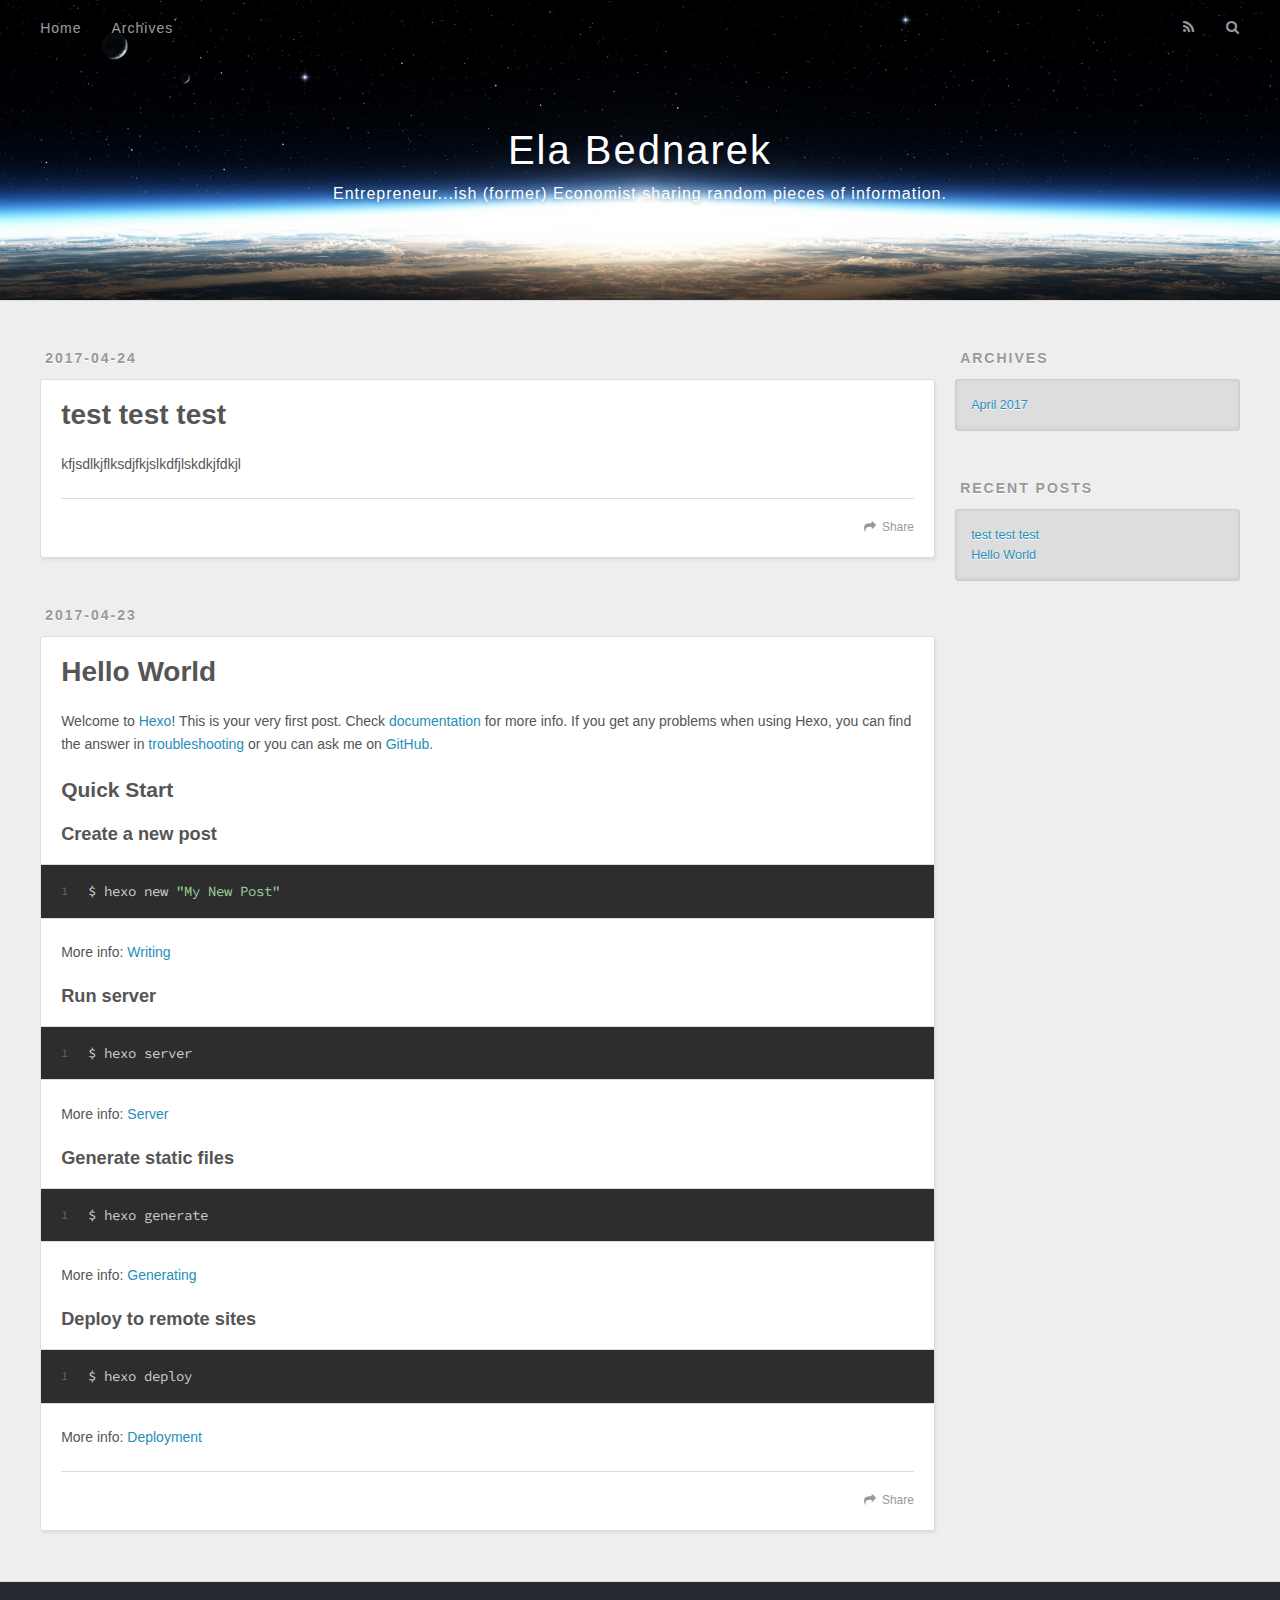
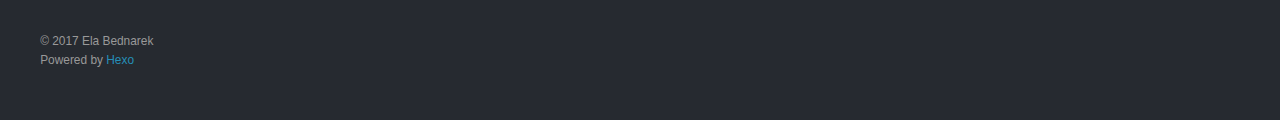
<file: blog/index.html>
<!DOCTYPE html>
<html>
<head>
  <meta charset="utf-8">
  <script src="//load.sumome.com/" data-sumo-site-id="7c6bd84b49656161a31fce7d6d74b8335ce8cd4bc9d52fc5107a9b9bcf9989d4" async="async"></script>
  <title>Ela Bednarek</title>
  <meta name="viewport" content="width=device-width, initial-scale=1, maximum-scale=1">
  <meta name="description" content="I write about startups, technology, managing software development, productivity hacks, staying in shape no matter how busy.">
<meta property="og:type" content="website">
<meta property="og:title" content="Ela Bednarek">
<meta property="og:url" content="http://ela-b.github.io/blog/index.html">
<meta property="og:site_name" content="Ela Bednarek">
<meta property="og:description" content="I write about startups, technology, managing software development, productivity hacks, staying in shape no matter how busy.">
<meta name="twitter:card" content="summary">
<meta name="twitter:title" content="Ela Bednarek">
<meta name="twitter:description" content="I write about startups, technology, managing software development, productivity hacks, staying in shape no matter how busy.">
  
    <link rel="alternate" href="/atom.xml" title="Ela Bednarek" type="application/atom+xml">
  
  
    <link rel="icon" href="/favicon.png">
  
  
    <link href="//fonts.googleapis.com/css?family=Source+Code+Pro" rel="stylesheet" type="text/css">
  
  <link rel="stylesheet" href="css/style.css">
  

</head>

<body>
  <div id="container">
    <div id="wrap">
      <header id="header">
  <div id="banner"></div>
  <div id="header-outer" class="outer">
    <div id="header-title" class="inner">
      <h1 id="logo-wrap">
        <a href="/blog/" id="logo">Ela Bednarek</a>
      </h1>
      
        <h2 id="subtitle-wrap">
          <a href="/blog/" id="subtitle">Entrepreneur...ish (former) Economist sharing random pieces of information.</a>
        </h2>
      
    </div>
    <div id="header-inner" class="inner">
      <nav id="main-nav">
        <a id="main-nav-toggle" class="nav-icon"></a>
        
          <a class="main-nav-link" href="/blog/">Home</a>
        
          <a class="main-nav-link" href="/blog/archives">Archives</a>
        
      </nav>
      <nav id="sub-nav">
        
          <a id="nav-rss-link" class="nav-icon" href="/atom.xml" title="RSS Feed"></a>
        
        <a id="nav-search-btn" class="nav-icon" title="Search"></a>
      </nav>
      <div id="search-form-wrap">
        <form action="//google.com/search" method="get" accept-charset="UTF-8" class="search-form"><input type="search" name="q" class="search-form-input" placeholder="Search"><button type="submit" class="search-form-submit">&#xF002;</button><input type="hidden" name="sitesearch" value="http://ela-b.github.io/blog"></form>
      </div>
    </div>
  </div>
</header>
      <div class="outer">
        <section id="main">
  
    <article id="post-test" class="article article-type-post" itemscope itemprop="blogPost">
  <div class="article-meta">
    <a href="/blog/2017/04/24/test/" class="article-date">
  <time datetime="2017-04-24T17:58:30.000Z" itemprop="datePublished">2017-04-24</time>
</a>
    
  </div>
  <div class="article-inner">
    
    
      <header class="article-header">
        
  
    <h1 itemprop="name">
      <a class="article-title" href="/blog/2017/04/24/test/">test test test</a>
    </h1>
  

      </header>
    
    <div class="article-entry" itemprop="articleBody">
      
        <p>kfjsdlkjflksdjfkjslkdfjlskdkjfdkjl</p>

      
    </div>
    <footer class="article-footer">
      <a data-url="http://ela-b.github.io/blog/2017/04/24/test/" data-id="cj1wfid1z0001edlzwtxz7ft7" class="article-share-link">Share</a>
      
      
    </footer>
  </div>
  
</article>


  
    <article id="post-hello-world" class="article article-type-post" itemscope itemprop="blogPost">
  <div class="article-meta">
    <a href="/blog/2017/04/23/hello-world/" class="article-date">
  <time datetime="2017-04-23T18:37:34.000Z" itemprop="datePublished">2017-04-23</time>
</a>
    
  </div>
  <div class="article-inner">
    
    
      <header class="article-header">
        
  
    <h1 itemprop="name">
      <a class="article-title" href="/blog/2017/04/23/hello-world/">Hello World</a>
    </h1>
  

      </header>
    
    <div class="article-entry" itemprop="articleBody">
      
        <p>Welcome to <a href="https://hexo.io/" target="_blank" rel="external">Hexo</a>! This is your very first post. Check <a href="https://hexo.io/docs/" target="_blank" rel="external">documentation</a> for more info. If you get any problems when using Hexo, you can find the answer in <a href="https://hexo.io/docs/troubleshooting.html" target="_blank" rel="external">troubleshooting</a> or you can ask me on <a href="https://github.com/hexojs/hexo/issues" target="_blank" rel="external">GitHub</a>.</p>
<h2 id="Quick-Start"><a href="#Quick-Start" class="headerlink" title="Quick Start"></a>Quick Start</h2><h3 id="Create-a-new-post"><a href="#Create-a-new-post" class="headerlink" title="Create a new post"></a>Create a new post</h3><figure class="highlight bash"><table><tr><td class="gutter"><pre><div class="line">1</div></pre></td><td class="code"><pre><div class="line">$ hexo new <span class="string">"My New Post"</span></div></pre></td></tr></table></figure>
<p>More info: <a href="https://hexo.io/docs/writing.html" target="_blank" rel="external">Writing</a></p>
<h3 id="Run-server"><a href="#Run-server" class="headerlink" title="Run server"></a>Run server</h3><figure class="highlight bash"><table><tr><td class="gutter"><pre><div class="line">1</div></pre></td><td class="code"><pre><div class="line">$ hexo server</div></pre></td></tr></table></figure>
<p>More info: <a href="https://hexo.io/docs/server.html" target="_blank" rel="external">Server</a></p>
<h3 id="Generate-static-files"><a href="#Generate-static-files" class="headerlink" title="Generate static files"></a>Generate static files</h3><figure class="highlight bash"><table><tr><td class="gutter"><pre><div class="line">1</div></pre></td><td class="code"><pre><div class="line">$ hexo generate</div></pre></td></tr></table></figure>
<p>More info: <a href="https://hexo.io/docs/generating.html" target="_blank" rel="external">Generating</a></p>
<h3 id="Deploy-to-remote-sites"><a href="#Deploy-to-remote-sites" class="headerlink" title="Deploy to remote sites"></a>Deploy to remote sites</h3><figure class="highlight bash"><table><tr><td class="gutter"><pre><div class="line">1</div></pre></td><td class="code"><pre><div class="line">$ hexo deploy</div></pre></td></tr></table></figure>
<p>More info: <a href="https://hexo.io/docs/deployment.html" target="_blank" rel="external">Deployment</a></p>

      
    </div>
    <footer class="article-footer">
      <a data-url="http://ela-b.github.io/blog/2017/04/23/hello-world/" data-id="cj1wfid1t0000edlzq6xu9vuz" class="article-share-link">Share</a>
      
      
    </footer>
  </div>
  
</article>


  

</section>
        
          <aside id="sidebar">
  
    

  
    

  
    
  
    
  <div class="widget-wrap">
    <h3 class="widget-title">Archives</h3>
    <div class="widget">
      <ul class="archive-list"><li class="archive-list-item"><a class="archive-list-link" href="/blog/archives/2017/04/">April 2017</a></li></ul>
    </div>
  </div>


  
    
  <div class="widget-wrap">
    <h3 class="widget-title">Recent Posts</h3>
    <div class="widget">
      <ul>
        
          <li>
            <a href="/blog/2017/04/24/test/">test test test</a>
          </li>
        
          <li>
            <a href="/blog/2017/04/23/hello-world/">Hello World</a>
          </li>
        
      </ul>
    </div>
  </div>

  
</aside>
        
      </div>
      <footer id="footer">
  
  <div class="outer">
    <div id="footer-info" class="inner">
      &copy; 2017 Ela Bednarek<br>
      Powered by <a href="http://hexo.io/" target="_blank">Hexo</a>
    </div>
  </div>
</footer>
    </div>
    <nav id="mobile-nav">
  
    <a href="/blog/" class="mobile-nav-link">Home</a>
  
    <a href="/blog/archives" class="mobile-nav-link">Archives</a>
  
</nav>
    

<script src="//ajax.googleapis.com/ajax/libs/jquery/2.0.3/jquery.min.js"></script>


  <link rel="stylesheet" href="/blog/fancybox/jquery.fancybox.css">
  <script src="/blog/fancybox/jquery.fancybox.pack.js"></script>


<script src="/blog/js/script.js"></script>

  </div>
</body>
</html>
</file>
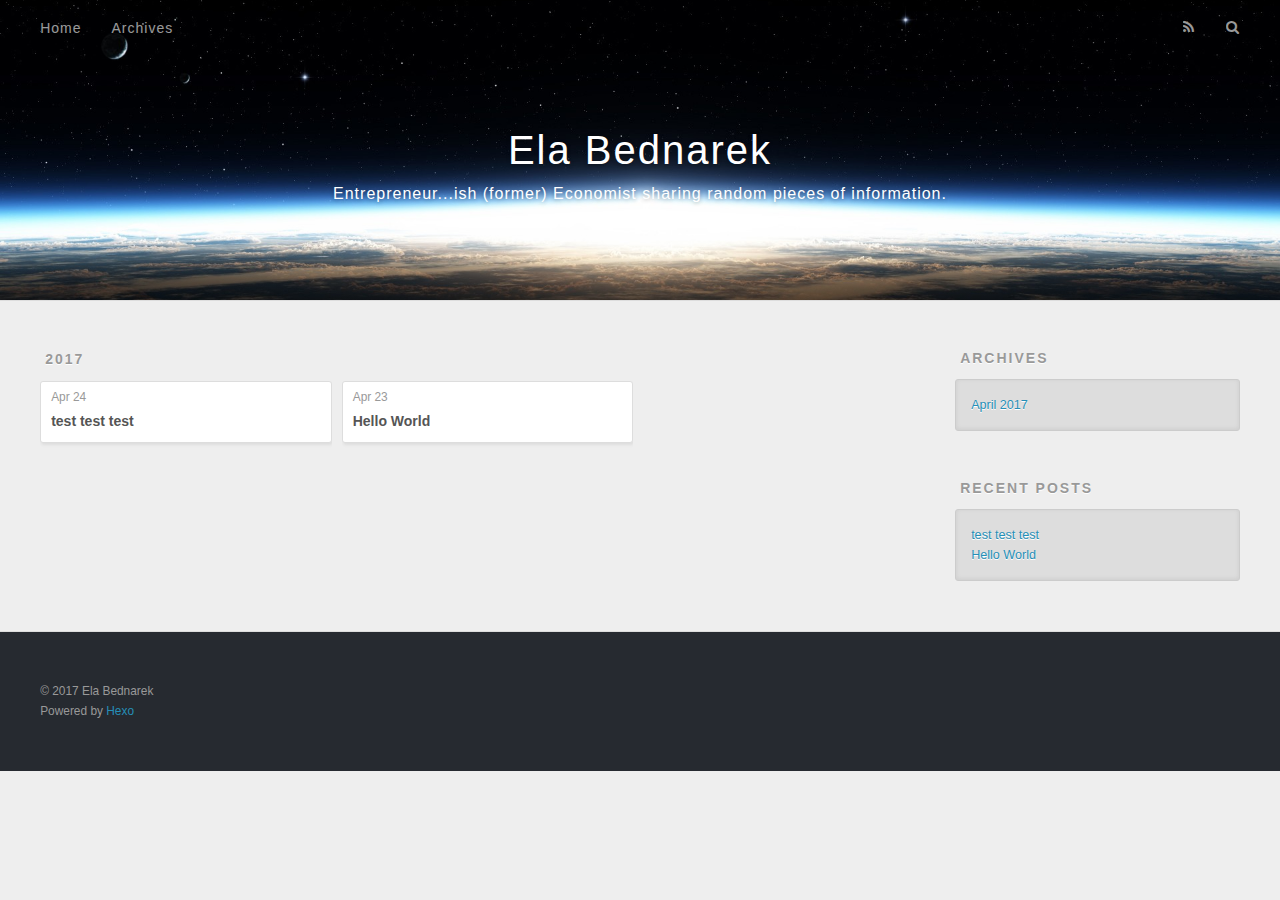
<file: blog/archives/index.html>
<!DOCTYPE html>
<html>
<head>
  <meta charset="utf-8">
  
  <title>Archives | Ela Bednarek</title>
  <meta name="viewport" content="width=device-width, initial-scale=1, maximum-scale=1">
  <meta name="description" content="I write about startups, technology, managing software development, productivity hacks, staying in shape no matter how busy.">
<meta property="og:type" content="website">
<meta property="og:title" content="Ela Bednarek">
<meta property="og:url" content="http://ela-b.github.io/blog/archives/index.html">
<meta property="og:site_name" content="Ela Bednarek">
<meta property="og:description" content="I write about startups, technology, managing software development, productivity hacks, staying in shape no matter how busy.">
<meta name="twitter:card" content="summary">
<meta name="twitter:title" content="Ela Bednarek">
<meta name="twitter:description" content="I write about startups, technology, managing software development, productivity hacks, staying in shape no matter how busy.">
  
    <link rel="alternate" href="/atom.xml" title="Ela Bednarek" type="application/atom+xml">
  
  
    <link rel="icon" href="/favicon.png">
  
  
    <link href="//fonts.googleapis.com/css?family=Source+Code+Pro" rel="stylesheet" type="text/css">
  
  <link rel="stylesheet" href="/blog/css/style.css">
  

</head>

<body>
  <div id="container">
    <div id="wrap">
      <header id="header">
  <div id="banner"></div>
  <div id="header-outer" class="outer">
    <div id="header-title" class="inner">
      <h1 id="logo-wrap">
        <a href="/blog/" id="logo">Ela Bednarek</a>
      </h1>
      
        <h2 id="subtitle-wrap">
          <a href="/blog/" id="subtitle">Entrepreneur...ish (former) Economist sharing random pieces of information.</a>
        </h2>
      
    </div>
    <div id="header-inner" class="inner">
      <nav id="main-nav">
        <a id="main-nav-toggle" class="nav-icon"></a>
        
          <a class="main-nav-link" href="/blog/">Home</a>
        
          <a class="main-nav-link" href="/blog/archives">Archives</a>
        
      </nav>
      <nav id="sub-nav">
        
          <a id="nav-rss-link" class="nav-icon" href="/atom.xml" title="RSS Feed"></a>
        
        <a id="nav-search-btn" class="nav-icon" title="Search"></a>
      </nav>
      <div id="search-form-wrap">
        <form action="//google.com/search" method="get" accept-charset="UTF-8" class="search-form"><input type="search" name="q" class="search-form-input" placeholder="Search"><button type="submit" class="search-form-submit">&#xF002;</button><input type="hidden" name="sitesearch" value="http://ela-b.github.io/blog"></form>
      </div>
    </div>
  </div>
</header>
      <div class="outer">
        <section id="main">
  
  
    
    
      
      
      <section class="archives-wrap">
        <div class="archive-year-wrap">
          <a href="/blog/archives/2017" class="archive-year">2017</a>
        </div>
        <div class="archives">
    
    <article class="archive-article archive-type-post">
  <div class="archive-article-inner">
    <header class="archive-article-header">
      <a href="/blog/2017/04/24/test/" class="archive-article-date">
  <time datetime="2017-04-24T17:58:30.000Z" itemprop="datePublished">Apr 24</time>
</a>
      
  
    <h1 itemprop="name">
      <a class="archive-article-title" href="/blog/2017/04/24/test/">test test test</a>
    </h1>
  

    </header>
  </div>
</article>
  
    
    
    <article class="archive-article archive-type-post">
  <div class="archive-article-inner">
    <header class="archive-article-header">
      <a href="/blog/2017/04/23/hello-world/" class="archive-article-date">
  <time datetime="2017-04-23T18:37:34.000Z" itemprop="datePublished">Apr 23</time>
</a>
      
  
    <h1 itemprop="name">
      <a class="archive-article-title" href="/blog/2017/04/23/hello-world/">Hello World</a>
    </h1>
  

    </header>
  </div>
</article>
  
  
    </div></section>
  

</section>
        
          <aside id="sidebar">
  
    

  
    

  
    
  
    
  <div class="widget-wrap">
    <h3 class="widget-title">Archives</h3>
    <div class="widget">
      <ul class="archive-list"><li class="archive-list-item"><a class="archive-list-link" href="/blog/archives/2017/04/">April 2017</a></li></ul>
    </div>
  </div>


  
    
  <div class="widget-wrap">
    <h3 class="widget-title">Recent Posts</h3>
    <div class="widget">
      <ul>
        
          <li>
            <a href="/blog/2017/04/24/test/">test test test</a>
          </li>
        
          <li>
            <a href="/blog/2017/04/23/hello-world/">Hello World</a>
          </li>
        
      </ul>
    </div>
  </div>

  
</aside>
        
      </div>
      <footer id="footer">
  
  <div class="outer">
    <div id="footer-info" class="inner">
      &copy; 2017 Ela Bednarek<br>
      Powered by <a href="http://hexo.io/" target="_blank">Hexo</a>
    </div>
  </div>
</footer>
    </div>
    <nav id="mobile-nav">
  
    <a href="/blog/" class="mobile-nav-link">Home</a>
  
    <a href="/blog/archives" class="mobile-nav-link">Archives</a>
  
</nav>
    

<script src="//ajax.googleapis.com/ajax/libs/jquery/2.0.3/jquery.min.js"></script>


  <link rel="stylesheet" href="/blog/fancybox/jquery.fancybox.css">
  <script src="/blog/fancybox/jquery.fancybox.pack.js"></script>


<script src="/blog/js/script.js"></script>

  </div>
</body>
</html>
</file>
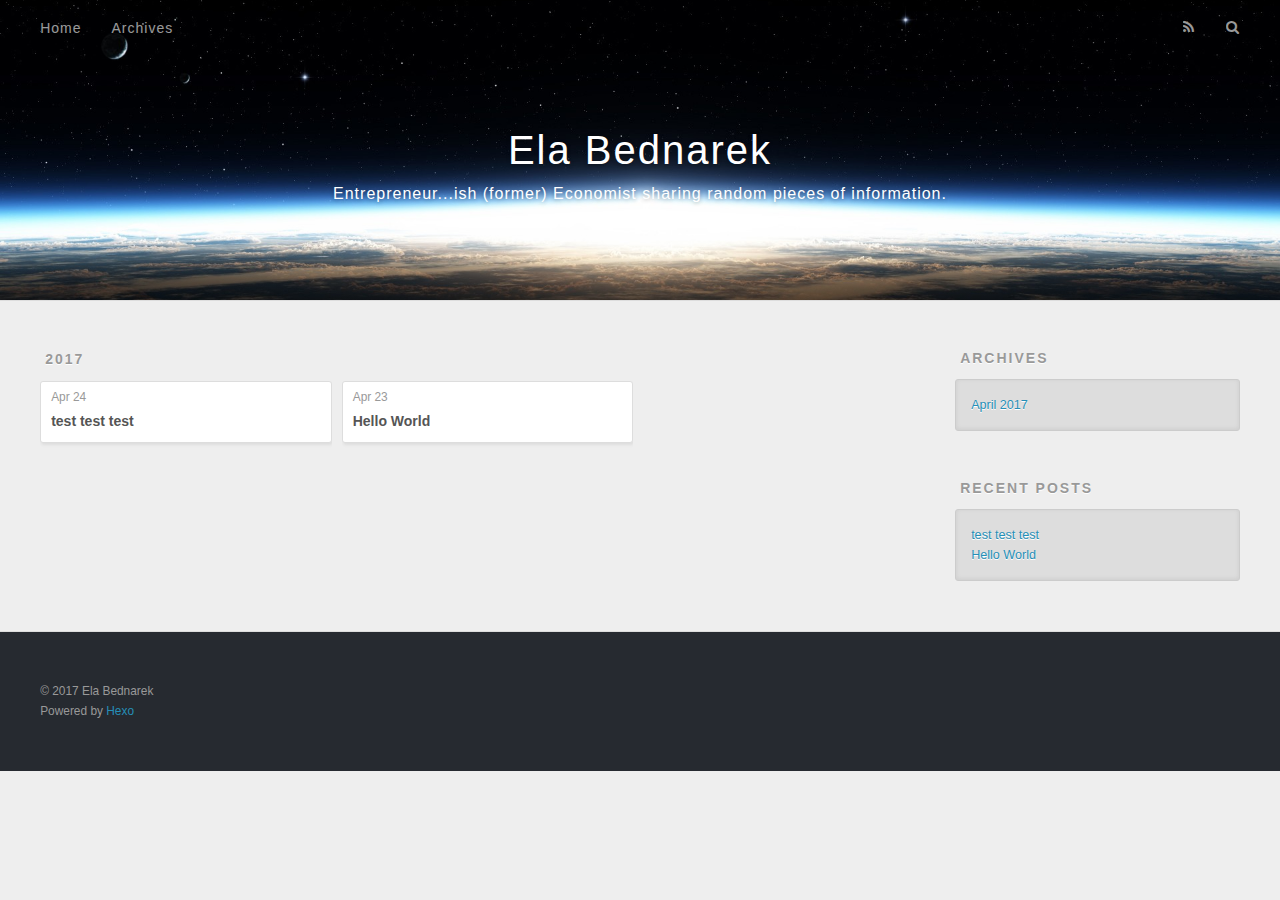
<file: blog/archives/2017/index.html>
<!DOCTYPE html>
<html>
<head>
  <meta charset="utf-8">
  
  <title>Archives: 2017 | Ela Bednarek</title>
  <meta name="viewport" content="width=device-width, initial-scale=1, maximum-scale=1">
  <meta name="description" content="I write about startups, technology, managing software development, productivity hacks, staying in shape no matter how busy.">
<meta property="og:type" content="website">
<meta property="og:title" content="Ela Bednarek">
<meta property="og:url" content="http://ela-b.github.io/blog/archives/2017/index.html">
<meta property="og:site_name" content="Ela Bednarek">
<meta property="og:description" content="I write about startups, technology, managing software development, productivity hacks, staying in shape no matter how busy.">
<meta name="twitter:card" content="summary">
<meta name="twitter:title" content="Ela Bednarek">
<meta name="twitter:description" content="I write about startups, technology, managing software development, productivity hacks, staying in shape no matter how busy.">
  
    <link rel="alternate" href="/atom.xml" title="Ela Bednarek" type="application/atom+xml">
  
  
    <link rel="icon" href="/favicon.png">
  
  
    <link href="//fonts.googleapis.com/css?family=Source+Code+Pro" rel="stylesheet" type="text/css">
  
  <link rel="stylesheet" href="/blog/css/style.css">
  

</head>

<body>
  <div id="container">
    <div id="wrap">
      <header id="header">
  <div id="banner"></div>
  <div id="header-outer" class="outer">
    <div id="header-title" class="inner">
      <h1 id="logo-wrap">
        <a href="/blog/" id="logo">Ela Bednarek</a>
      </h1>
      
        <h2 id="subtitle-wrap">
          <a href="/blog/" id="subtitle">Entrepreneur...ish (former) Economist sharing random pieces of information.</a>
        </h2>
      
    </div>
    <div id="header-inner" class="inner">
      <nav id="main-nav">
        <a id="main-nav-toggle" class="nav-icon"></a>
        
          <a class="main-nav-link" href="/blog/">Home</a>
        
          <a class="main-nav-link" href="/blog/archives">Archives</a>
        
      </nav>
      <nav id="sub-nav">
        
          <a id="nav-rss-link" class="nav-icon" href="/atom.xml" title="RSS Feed"></a>
        
        <a id="nav-search-btn" class="nav-icon" title="Search"></a>
      </nav>
      <div id="search-form-wrap">
        <form action="//google.com/search" method="get" accept-charset="UTF-8" class="search-form"><input type="search" name="q" class="search-form-input" placeholder="Search"><button type="submit" class="search-form-submit">&#xF002;</button><input type="hidden" name="sitesearch" value="http://ela-b.github.io/blog"></form>
      </div>
    </div>
  </div>
</header>
      <div class="outer">
        <section id="main">
  
  
    
    
      
      
      <section class="archives-wrap">
        <div class="archive-year-wrap">
          <a href="/blog/archives/2017" class="archive-year">2017</a>
        </div>
        <div class="archives">
    
    <article class="archive-article archive-type-post">
  <div class="archive-article-inner">
    <header class="archive-article-header">
      <a href="/blog/2017/04/24/test/" class="archive-article-date">
  <time datetime="2017-04-24T17:58:30.000Z" itemprop="datePublished">Apr 24</time>
</a>
      
  
    <h1 itemprop="name">
      <a class="archive-article-title" href="/blog/2017/04/24/test/">test test test</a>
    </h1>
  

    </header>
  </div>
</article>
  
    
    
    <article class="archive-article archive-type-post">
  <div class="archive-article-inner">
    <header class="archive-article-header">
      <a href="/blog/2017/04/23/hello-world/" class="archive-article-date">
  <time datetime="2017-04-23T18:37:34.000Z" itemprop="datePublished">Apr 23</time>
</a>
      
  
    <h1 itemprop="name">
      <a class="archive-article-title" href="/blog/2017/04/23/hello-world/">Hello World</a>
    </h1>
  

    </header>
  </div>
</article>
  
  
    </div></section>
  

</section>
        
          <aside id="sidebar">
  
    

  
    

  
    
  
    
  <div class="widget-wrap">
    <h3 class="widget-title">Archives</h3>
    <div class="widget">
      <ul class="archive-list"><li class="archive-list-item"><a class="archive-list-link" href="/blog/archives/2017/04/">April 2017</a></li></ul>
    </div>
  </div>


  
    
  <div class="widget-wrap">
    <h3 class="widget-title">Recent Posts</h3>
    <div class="widget">
      <ul>
        
          <li>
            <a href="/blog/2017/04/24/test/">test test test</a>
          </li>
        
          <li>
            <a href="/blog/2017/04/23/hello-world/">Hello World</a>
          </li>
        
      </ul>
    </div>
  </div>

  
</aside>
        
      </div>
      <footer id="footer">
  
  <div class="outer">
    <div id="footer-info" class="inner">
      &copy; 2017 Ela Bednarek<br>
      Powered by <a href="http://hexo.io/" target="_blank">Hexo</a>
    </div>
  </div>
</footer>
    </div>
    <nav id="mobile-nav">
  
    <a href="/blog/" class="mobile-nav-link">Home</a>
  
    <a href="/blog/archives" class="mobile-nav-link">Archives</a>
  
</nav>
    

<script src="//ajax.googleapis.com/ajax/libs/jquery/2.0.3/jquery.min.js"></script>


  <link rel="stylesheet" href="/blog/fancybox/jquery.fancybox.css">
  <script src="/blog/fancybox/jquery.fancybox.pack.js"></script>


<script src="/blog/js/script.js"></script>

  </div>
</body>
</html>
</file>
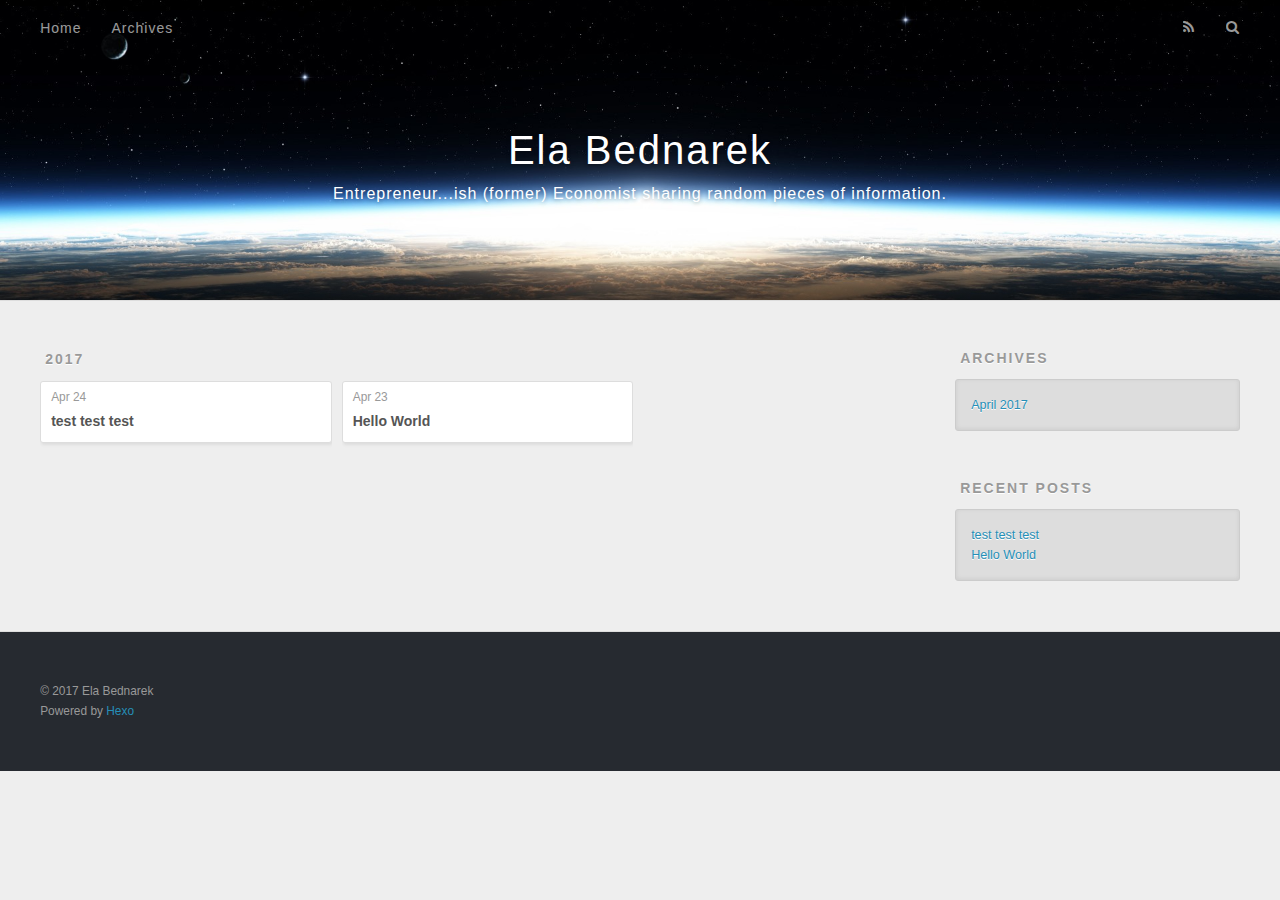
<file: blog/archives/2017/04/index.html>
<!DOCTYPE html>
<html>
<head>
  <meta charset="utf-8">
  
  <title>Archives: 2017/4 | Ela Bednarek</title>
  <meta name="viewport" content="width=device-width, initial-scale=1, maximum-scale=1">
  <meta name="description" content="I write about startups, technology, managing software development, productivity hacks, staying in shape no matter how busy.">
<meta property="og:type" content="website">
<meta property="og:title" content="Ela Bednarek">
<meta property="og:url" content="http://ela-b.github.io/blog/archives/2017/04/index.html">
<meta property="og:site_name" content="Ela Bednarek">
<meta property="og:description" content="I write about startups, technology, managing software development, productivity hacks, staying in shape no matter how busy.">
<meta name="twitter:card" content="summary">
<meta name="twitter:title" content="Ela Bednarek">
<meta name="twitter:description" content="I write about startups, technology, managing software development, productivity hacks, staying in shape no matter how busy.">
  
    <link rel="alternate" href="/atom.xml" title="Ela Bednarek" type="application/atom+xml">
  
  
    <link rel="icon" href="/favicon.png">
  
  
    <link href="//fonts.googleapis.com/css?family=Source+Code+Pro" rel="stylesheet" type="text/css">
  
  <link rel="stylesheet" href="/blog/css/style.css">
  

</head>

<body>
  <div id="container">
    <div id="wrap">
      <header id="header">
  <div id="banner"></div>
  <div id="header-outer" class="outer">
    <div id="header-title" class="inner">
      <h1 id="logo-wrap">
        <a href="/blog/" id="logo">Ela Bednarek</a>
      </h1>
      
        <h2 id="subtitle-wrap">
          <a href="/blog/" id="subtitle">Entrepreneur...ish (former) Economist sharing random pieces of information.</a>
        </h2>
      
    </div>
    <div id="header-inner" class="inner">
      <nav id="main-nav">
        <a id="main-nav-toggle" class="nav-icon"></a>
        
          <a class="main-nav-link" href="/blog/">Home</a>
        
          <a class="main-nav-link" href="/blog/archives">Archives</a>
        
      </nav>
      <nav id="sub-nav">
        
          <a id="nav-rss-link" class="nav-icon" href="/atom.xml" title="RSS Feed"></a>
        
        <a id="nav-search-btn" class="nav-icon" title="Search"></a>
      </nav>
      <div id="search-form-wrap">
        <form action="//google.com/search" method="get" accept-charset="UTF-8" class="search-form"><input type="search" name="q" class="search-form-input" placeholder="Search"><button type="submit" class="search-form-submit">&#xF002;</button><input type="hidden" name="sitesearch" value="http://ela-b.github.io/blog"></form>
      </div>
    </div>
  </div>
</header>
      <div class="outer">
        <section id="main">
  
  
    
    
      
      
      <section class="archives-wrap">
        <div class="archive-year-wrap">
          <a href="/blog/archives/2017" class="archive-year">2017</a>
        </div>
        <div class="archives">
    
    <article class="archive-article archive-type-post">
  <div class="archive-article-inner">
    <header class="archive-article-header">
      <a href="/blog/2017/04/24/test/" class="archive-article-date">
  <time datetime="2017-04-24T17:58:30.000Z" itemprop="datePublished">Apr 24</time>
</a>
      
  
    <h1 itemprop="name">
      <a class="archive-article-title" href="/blog/2017/04/24/test/">test test test</a>
    </h1>
  

    </header>
  </div>
</article>
  
    
    
    <article class="archive-article archive-type-post">
  <div class="archive-article-inner">
    <header class="archive-article-header">
      <a href="/blog/2017/04/23/hello-world/" class="archive-article-date">
  <time datetime="2017-04-23T18:37:34.000Z" itemprop="datePublished">Apr 23</time>
</a>
      
  
    <h1 itemprop="name">
      <a class="archive-article-title" href="/blog/2017/04/23/hello-world/">Hello World</a>
    </h1>
  

    </header>
  </div>
</article>
  
  
    </div></section>
  

</section>
        
          <aside id="sidebar">
  
    

  
    

  
    
  
    
  <div class="widget-wrap">
    <h3 class="widget-title">Archives</h3>
    <div class="widget">
      <ul class="archive-list"><li class="archive-list-item"><a class="archive-list-link" href="/blog/archives/2017/04/">April 2017</a></li></ul>
    </div>
  </div>


  
    
  <div class="widget-wrap">
    <h3 class="widget-title">Recent Posts</h3>
    <div class="widget">
      <ul>
        
          <li>
            <a href="/blog/2017/04/24/test/">test test test</a>
          </li>
        
          <li>
            <a href="/blog/2017/04/23/hello-world/">Hello World</a>
          </li>
        
      </ul>
    </div>
  </div>

  
</aside>
        
      </div>
      <footer id="footer">
  
  <div class="outer">
    <div id="footer-info" class="inner">
      &copy; 2017 Ela Bednarek<br>
      Powered by <a href="http://hexo.io/" target="_blank">Hexo</a>
    </div>
  </div>
</footer>
    </div>
    <nav id="mobile-nav">
  
    <a href="/blog/" class="mobile-nav-link">Home</a>
  
    <a href="/blog/archives" class="mobile-nav-link">Archives</a>
  
</nav>
    

<script src="//ajax.googleapis.com/ajax/libs/jquery/2.0.3/jquery.min.js"></script>


  <link rel="stylesheet" href="/blog/fancybox/jquery.fancybox.css">
  <script src="/blog/fancybox/jquery.fancybox.pack.js"></script>


<script src="/blog/js/script.js"></script>

  </div>
</body>
</html>
</file>
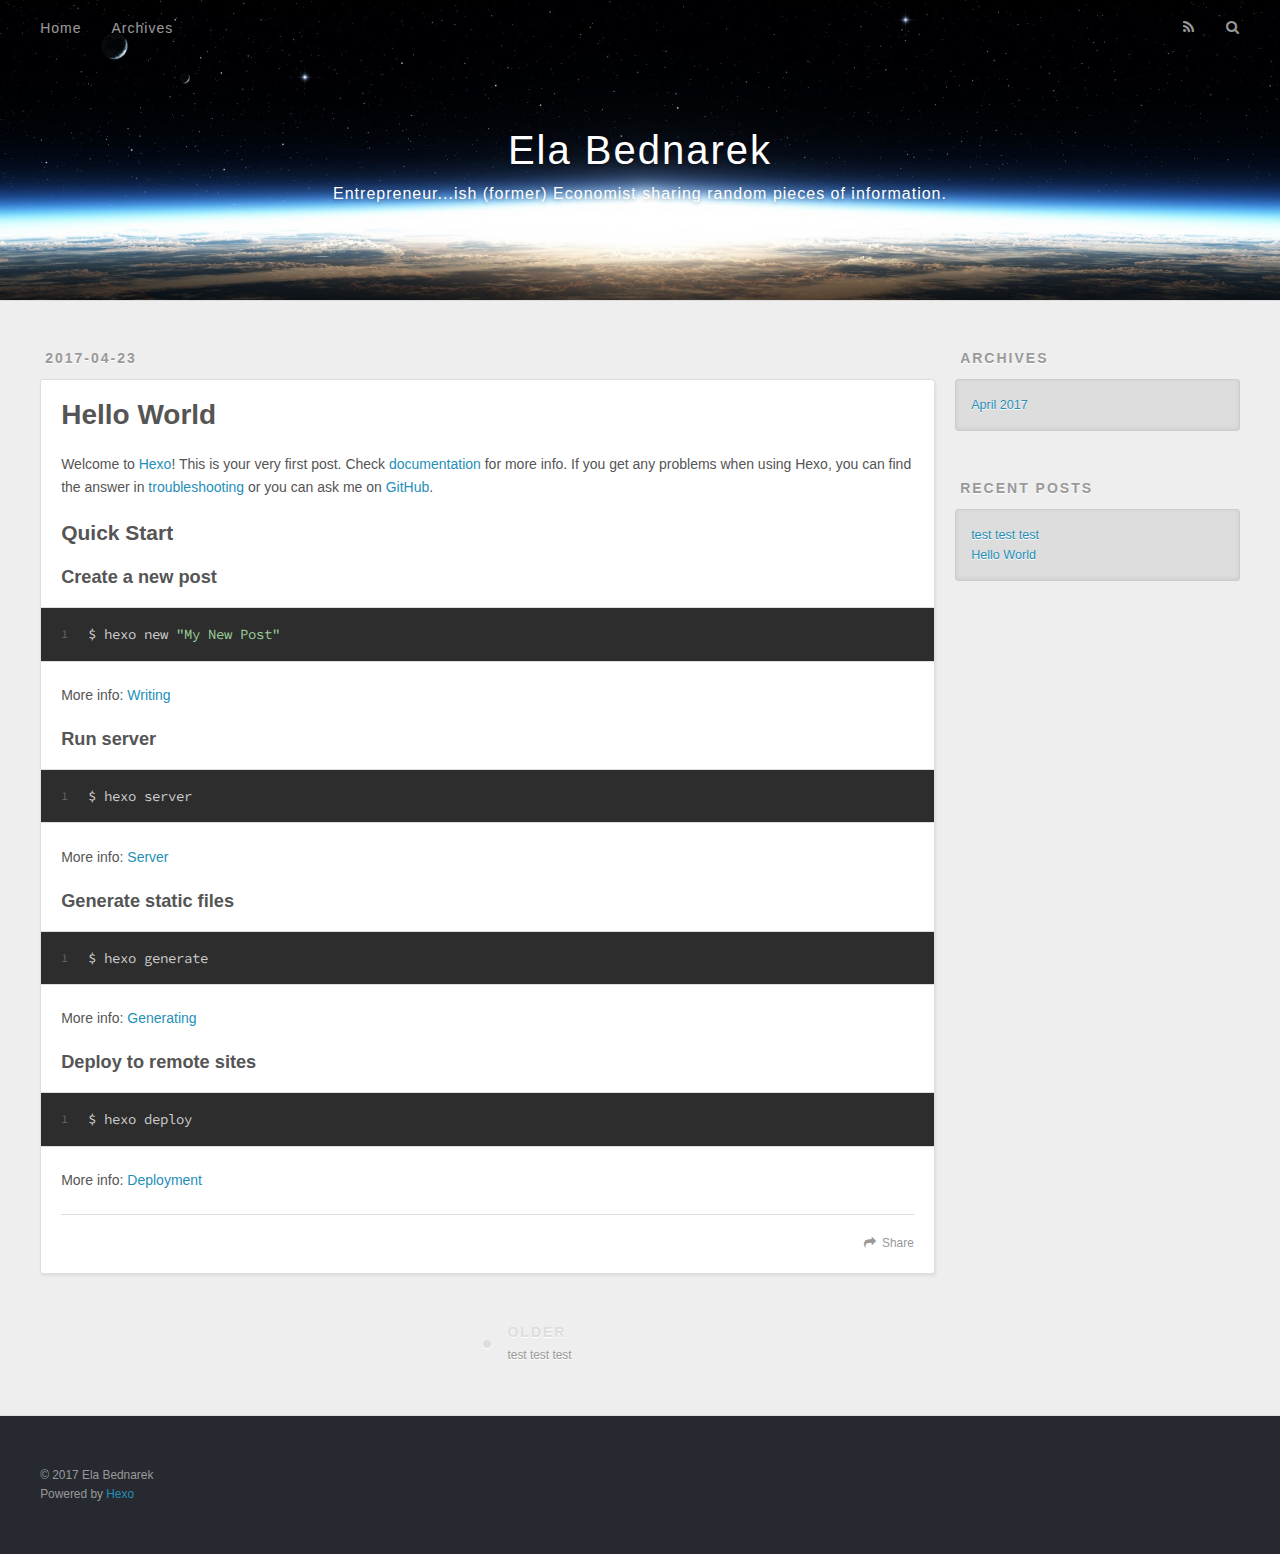
<file: blog/2017/04/23/hello-world/index.html>
<!DOCTYPE html>
<html>
<head>
  <meta charset="utf-8">
  
  <title>Hello World | Ela Bednarek</title>
  <meta name="viewport" content="width=device-width, initial-scale=1, maximum-scale=1">
  <meta name="description" content="Welcome to Hexo! This is your very first post. Check documentation for more info. If you get any problems when using Hexo, you can find the answer in troubleshooting or you can ask me on GitHub. Quick">
<meta name="keywords">
<meta property="og:type" content="article">
<meta property="og:title" content="Hello World">
<meta property="og:url" content="http://ela-b.github.io/blog/2017/04/23/hello-world/index.html">
<meta property="og:site_name" content="Ela Bednarek">
<meta property="og:description" content="Welcome to Hexo! This is your very first post. Check documentation for more info. If you get any problems when using Hexo, you can find the answer in troubleshooting or you can ask me on GitHub. Quick">
<meta property="og:updated_time" content="2017-04-23T18:37:34.000Z">
<meta name="twitter:card" content="summary">
<meta name="twitter:title" content="Hello World">
<meta name="twitter:description" content="Welcome to Hexo! This is your very first post. Check documentation for more info. If you get any problems when using Hexo, you can find the answer in troubleshooting or you can ask me on GitHub. Quick">
  
    <link rel="alternate" href="/atom.xml" title="Ela Bednarek" type="application/atom+xml">
  
  
    <link rel="icon" href="/favicon.png">
  
  
    <link href="//fonts.googleapis.com/css?family=Source+Code+Pro" rel="stylesheet" type="text/css">
  
  <link rel="stylesheet" href="/blog/css/style.css">
  

</head>

<body>
  <div id="container">
    <div id="wrap">
      <header id="header">
  <div id="banner"></div>
  <div id="header-outer" class="outer">
    <div id="header-title" class="inner">
      <h1 id="logo-wrap">
        <a href="/blog/" id="logo">Ela Bednarek</a>
      </h1>
      
        <h2 id="subtitle-wrap">
          <a href="/blog/" id="subtitle">Entrepreneur...ish (former) Economist sharing random pieces of information.</a>
        </h2>
      
    </div>
    <div id="header-inner" class="inner">
      <nav id="main-nav">
        <a id="main-nav-toggle" class="nav-icon"></a>
        
          <a class="main-nav-link" href="/blog/">Home</a>
        
          <a class="main-nav-link" href="/blog/archives">Archives</a>
        
      </nav>
      <nav id="sub-nav">
        
          <a id="nav-rss-link" class="nav-icon" href="/atom.xml" title="RSS Feed"></a>
        
        <a id="nav-search-btn" class="nav-icon" title="Search"></a>
      </nav>
      <div id="search-form-wrap">
        <form action="//google.com/search" method="get" accept-charset="UTF-8" class="search-form"><input type="search" name="q" class="search-form-input" placeholder="Search"><button type="submit" class="search-form-submit">&#xF002;</button><input type="hidden" name="sitesearch" value="http://ela-b.github.io/blog"></form>
      </div>
    </div>
  </div>
</header>
      <div class="outer">
        <section id="main"><article id="post-hello-world" class="article article-type-post" itemscope itemprop="blogPost">
  <div class="article-meta">
    <a href="/blog/2017/04/23/hello-world/" class="article-date">
  <time datetime="2017-04-23T18:37:34.000Z" itemprop="datePublished">2017-04-23</time>
</a>
    
  </div>
  <div class="article-inner">
    
    
      <header class="article-header">
        
  
    <h1 class="article-title" itemprop="name">
      Hello World
    </h1>
  

      </header>
    
    <div class="article-entry" itemprop="articleBody">
      
        <p>Welcome to <a href="https://hexo.io/" target="_blank" rel="external">Hexo</a>! This is your very first post. Check <a href="https://hexo.io/docs/" target="_blank" rel="external">documentation</a> for more info. If you get any problems when using Hexo, you can find the answer in <a href="https://hexo.io/docs/troubleshooting.html" target="_blank" rel="external">troubleshooting</a> or you can ask me on <a href="https://github.com/hexojs/hexo/issues" target="_blank" rel="external">GitHub</a>.</p>
<h2 id="Quick-Start"><a href="#Quick-Start" class="headerlink" title="Quick Start"></a>Quick Start</h2><h3 id="Create-a-new-post"><a href="#Create-a-new-post" class="headerlink" title="Create a new post"></a>Create a new post</h3><figure class="highlight bash"><table><tr><td class="gutter"><pre><div class="line">1</div></pre></td><td class="code"><pre><div class="line">$ hexo new <span class="string">"My New Post"</span></div></pre></td></tr></table></figure>
<p>More info: <a href="https://hexo.io/docs/writing.html" target="_blank" rel="external">Writing</a></p>
<h3 id="Run-server"><a href="#Run-server" class="headerlink" title="Run server"></a>Run server</h3><figure class="highlight bash"><table><tr><td class="gutter"><pre><div class="line">1</div></pre></td><td class="code"><pre><div class="line">$ hexo server</div></pre></td></tr></table></figure>
<p>More info: <a href="https://hexo.io/docs/server.html" target="_blank" rel="external">Server</a></p>
<h3 id="Generate-static-files"><a href="#Generate-static-files" class="headerlink" title="Generate static files"></a>Generate static files</h3><figure class="highlight bash"><table><tr><td class="gutter"><pre><div class="line">1</div></pre></td><td class="code"><pre><div class="line">$ hexo generate</div></pre></td></tr></table></figure>
<p>More info: <a href="https://hexo.io/docs/generating.html" target="_blank" rel="external">Generating</a></p>
<h3 id="Deploy-to-remote-sites"><a href="#Deploy-to-remote-sites" class="headerlink" title="Deploy to remote sites"></a>Deploy to remote sites</h3><figure class="highlight bash"><table><tr><td class="gutter"><pre><div class="line">1</div></pre></td><td class="code"><pre><div class="line">$ hexo deploy</div></pre></td></tr></table></figure>
<p>More info: <a href="https://hexo.io/docs/deployment.html" target="_blank" rel="external">Deployment</a></p>

      
    </div>
    <footer class="article-footer">
      <a data-url="http://ela-b.github.io/blog/2017/04/23/hello-world/" data-id="cj1wfid1t0000edlzq6xu9vuz" class="article-share-link">Share</a>
      
      
    </footer>
  </div>
  
    
<nav id="article-nav">
  
  
    <a href="/blog/2017/04/24/test/" id="article-nav-older" class="article-nav-link-wrap">
      <strong class="article-nav-caption">Older</strong>
      <div class="article-nav-title">test test test</div>
    </a>
  
</nav>

  
</article>

</section>
        
          <aside id="sidebar">
  
    

  
    

  
    
  
    
  <div class="widget-wrap">
    <h3 class="widget-title">Archives</h3>
    <div class="widget">
      <ul class="archive-list"><li class="archive-list-item"><a class="archive-list-link" href="/blog/archives/2017/04/">April 2017</a></li></ul>
    </div>
  </div>


  
    
  <div class="widget-wrap">
    <h3 class="widget-title">Recent Posts</h3>
    <div class="widget">
      <ul>
        
          <li>
            <a href="/blog/2017/04/24/test/">test test test</a>
          </li>
        
          <li>
            <a href="/blog/2017/04/23/hello-world/">Hello World</a>
          </li>
        
      </ul>
    </div>
  </div>

  
</aside>
        
      </div>
      <footer id="footer">
  
  <div class="outer">
    <div id="footer-info" class="inner">
      &copy; 2017 Ela Bednarek<br>
      Powered by <a href="http://hexo.io/" target="_blank">Hexo</a>
    </div>
  </div>
</footer>
    </div>
    <nav id="mobile-nav">
  
    <a href="/blog/" class="mobile-nav-link">Home</a>
  
    <a href="/blog/archives" class="mobile-nav-link">Archives</a>
  
</nav>
    

<script src="//ajax.googleapis.com/ajax/libs/jquery/2.0.3/jquery.min.js"></script>


  <link rel="stylesheet" href="/blog/fancybox/jquery.fancybox.css">
  <script src="/blog/fancybox/jquery.fancybox.pack.js"></script>


<script src="/blog/js/script.js"></script>

  </div>
</body>
</html>
</file>
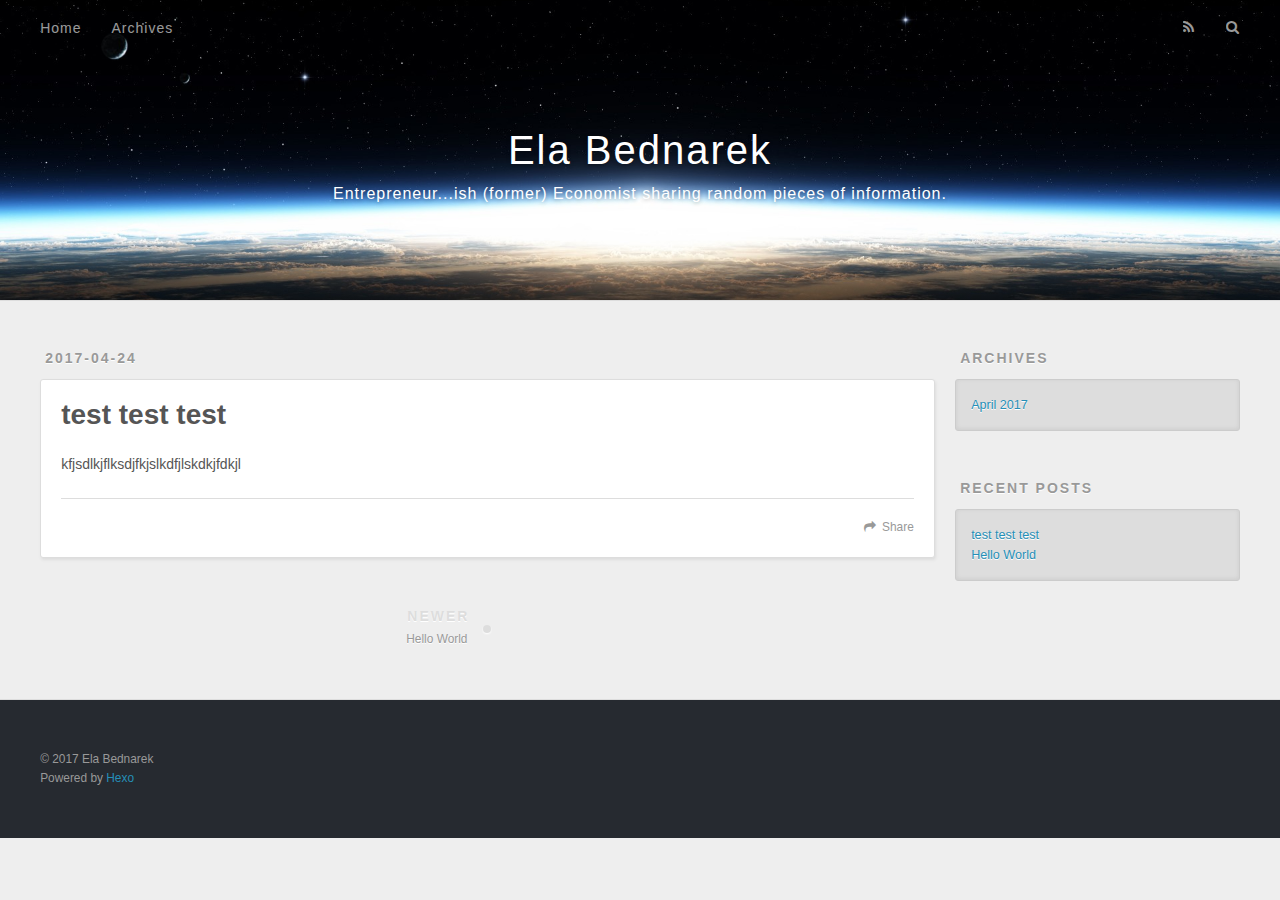
<file: blog/2017/04/24/test/index.html>
<!DOCTYPE html>
<html>
<head>
  <meta charset="utf-8">
  
  <title>test test test | Ela Bednarek</title>
  <meta name="viewport" content="width=device-width, initial-scale=1, maximum-scale=1">
  <meta name="description" content="kfjsdlkjflksdjfkjslkdfjlskdkjfdkjl">
<meta name="keywords">
<meta property="og:type" content="article">
<meta property="og:title" content="test test test">
<meta property="og:url" content="http://ela-b.github.io/blog/2017/04/24/test/index.html">
<meta property="og:site_name" content="Ela Bednarek">
<meta property="og:description" content="kfjsdlkjflksdjfkjslkdfjlskdkjfdkjl">
<meta property="og:updated_time" content="2017-04-24T18:00:33.000Z">
<meta name="twitter:card" content="summary">
<meta name="twitter:title" content="test test test">
<meta name="twitter:description" content="kfjsdlkjflksdjfkjslkdfjlskdkjfdkjl">
  
    <link rel="alternate" href="/atom.xml" title="Ela Bednarek" type="application/atom+xml">
  
  
    <link rel="icon" href="/favicon.png">
  
  
    <link href="//fonts.googleapis.com/css?family=Source+Code+Pro" rel="stylesheet" type="text/css">
  
  <link rel="stylesheet" href="/blog/css/style.css">
  

</head>

<body>
  <div id="container">
    <div id="wrap">
      <header id="header">
  <div id="banner"></div>
  <div id="header-outer" class="outer">
    <div id="header-title" class="inner">
      <h1 id="logo-wrap">
        <a href="/blog/" id="logo">Ela Bednarek</a>
      </h1>
      
        <h2 id="subtitle-wrap">
          <a href="/blog/" id="subtitle">Entrepreneur...ish (former) Economist sharing random pieces of information.</a>
        </h2>
      
    </div>
    <div id="header-inner" class="inner">
      <nav id="main-nav">
        <a id="main-nav-toggle" class="nav-icon"></a>
        
          <a class="main-nav-link" href="/blog/">Home</a>
        
          <a class="main-nav-link" href="/blog/archives">Archives</a>
        
      </nav>
      <nav id="sub-nav">
        
          <a id="nav-rss-link" class="nav-icon" href="/atom.xml" title="RSS Feed"></a>
        
        <a id="nav-search-btn" class="nav-icon" title="Search"></a>
      </nav>
      <div id="search-form-wrap">
        <form action="//google.com/search" method="get" accept-charset="UTF-8" class="search-form"><input type="search" name="q" class="search-form-input" placeholder="Search"><button type="submit" class="search-form-submit">&#xF002;</button><input type="hidden" name="sitesearch" value="http://ela-b.github.io/blog"></form>
      </div>
    </div>
  </div>
</header>
      <div class="outer">
        <section id="main"><article id="post-test" class="article article-type-post" itemscope itemprop="blogPost">
  <div class="article-meta">
    <a href="/blog/2017/04/24/test/" class="article-date">
  <time datetime="2017-04-24T17:58:30.000Z" itemprop="datePublished">2017-04-24</time>
</a>
    
  </div>
  <div class="article-inner">
    
    
      <header class="article-header">
        
  
    <h1 class="article-title" itemprop="name">
      test test test
    </h1>
  

      </header>
    
    <div class="article-entry" itemprop="articleBody">
      
        <p>kfjsdlkjflksdjfkjslkdfjlskdkjfdkjl</p>

      
    </div>
    <footer class="article-footer">
      <a data-url="http://ela-b.github.io/blog/2017/04/24/test/" data-id="cj1wfid1z0001edlzwtxz7ft7" class="article-share-link">Share</a>
      
      
    </footer>
  </div>
  
    
<nav id="article-nav">
  
    <a href="/blog/2017/04/23/hello-world/" id="article-nav-newer" class="article-nav-link-wrap">
      <strong class="article-nav-caption">Newer</strong>
      <div class="article-nav-title">
        
          Hello World
        
      </div>
    </a>
  
  
</nav>

  
</article>

</section>
        
          <aside id="sidebar">
  
    

  
    

  
    
  
    
  <div class="widget-wrap">
    <h3 class="widget-title">Archives</h3>
    <div class="widget">
      <ul class="archive-list"><li class="archive-list-item"><a class="archive-list-link" href="/blog/archives/2017/04/">April 2017</a></li></ul>
    </div>
  </div>


  
    
  <div class="widget-wrap">
    <h3 class="widget-title">Recent Posts</h3>
    <div class="widget">
      <ul>
        
          <li>
            <a href="/blog/2017/04/24/test/">test test test</a>
          </li>
        
          <li>
            <a href="/blog/2017/04/23/hello-world/">Hello World</a>
          </li>
        
      </ul>
    </div>
  </div>

  
</aside>
        
      </div>
      <footer id="footer">
  
  <div class="outer">
    <div id="footer-info" class="inner">
      &copy; 2017 Ela Bednarek<br>
      Powered by <a href="http://hexo.io/" target="_blank">Hexo</a>
    </div>
  </div>
</footer>
    </div>
    <nav id="mobile-nav">
  
    <a href="/blog/" class="mobile-nav-link">Home</a>
  
    <a href="/blog/archives" class="mobile-nav-link">Archives</a>
  
</nav>
    

<script src="//ajax.googleapis.com/ajax/libs/jquery/2.0.3/jquery.min.js"></script>


  <link rel="stylesheet" href="/blog/fancybox/jquery.fancybox.css">
  <script src="/blog/fancybox/jquery.fancybox.pack.js"></script>


<script src="/blog/js/script.js"></script>

  </div>
</body>
</html>
</file>
<file: blog/css/style.css>
body {
  width: 100%;
}
body:before,
body:after {
  content: "";
  display: table;
}
body:after {
  clear: both;
}
html,
body,
div,
span,
applet,
object,
iframe,
h1,
h2,
h3,
h4,
h5,
h6,
p,
blockquote,
pre,
a,
abbr,
acronym,
address,
big,
cite,
code,
del,
dfn,
em,
img,
ins,
kbd,
q,
s,
samp,
small,
strike,
strong,
sub,
sup,
tt,
var,
dl,
dt,
dd,
ol,
ul,
li,
fieldset,
form,
label,
legend,
table,
caption,
tbody,
tfoot,
thead,
tr,
th,
td {
  margin: 0;
  padding: 0;
  border: 0;
  outline: 0;
  font-weight: inherit;
  font-style: inherit;
  font-family: inherit;
  font-size: 100%;
  vertical-align: baseline;
}
body {
  line-height: 1;
  color: #000;
  background: #fff;
}
ol,
ul {
  list-style: none;
}
table {
  border-collapse: separate;
  border-spacing: 0;
  vertical-align: middle;
}
caption,
th,
td {
  text-align: left;
  font-weight: normal;
  vertical-align: middle;
}
a img {
  border: none;
}
input,
button {
  margin: 0;
  padding: 0;
}
input::-moz-focus-inner,
button::-moz-focus-inner {
  border: 0;
  padding: 0;
}
@font-face {
  font-family: FontAwesome;
  font-style: normal;
  font-weight: normal;
  src: url("fonts/fontawesome-webfont.eot?v=#4.0.3");
  src: url("fonts/fontawesome-webfont.eot?#iefix&v=#4.0.3") format("embedded-opentype"), url("fonts/fontawesome-webfont.woff?v=#4.0.3") format("woff"), url("fonts/fontawesome-webfont.ttf?v=#4.0.3") format("truetype"), url("fonts/fontawesome-webfont.svg#fontawesomeregular?v=#4.0.3") format("svg");
}
html,
body,
#container {
  height: 100%;
}
body {
  background: #eee;
  font: 14px "Helvetica Neue", Helvetica, Arial, sans-serif;
  -webkit-text-size-adjust: 100%;
}
.outer {
  max-width: 1220px;
  margin: 0 auto;
  padding: 0 20px;
}
.outer:before,
.outer:after {
  content: "";
  display: table;
}
.outer:after {
  clear: both;
}
.inner {
  display: inline;
  float: left;
  width: 98.33333333333333%;
  margin: 0 0.833333333333333%;
}
.left,
.alignleft {
  float: left;
}
.right,
.alignright {
  float: right;
}
.clear {
  clear: both;
}
#container {
  position: relative;
}
.mobile-nav-on {
  overflow: hidden;
}
#wrap {
  height: 100%;
  width: 100%;
  position: absolute;
  top: 0;
  left: 0;
  -webkit-transition: 0.2s ease-out;
  -moz-transition: 0.2s ease-out;
  -ms-transition: 0.2s ease-out;
  transition: 0.2s ease-out;
  z-index: 1;
  background: #eee;
}
.mobile-nav-on #wrap {
  left: 280px;
}
@media screen and (min-width: 768px) {
  #main {
    display: inline;
    float: left;
    width: 73.33333333333333%;
    margin: 0 0.833333333333333%;
  }
}
.article-date,
.article-category-link,
.archive-year,
.widget-title {
  text-decoration: none;
  text-transform: uppercase;
  letter-spacing: 2px;
  color: #999;
  margin-bottom: 1em;
  margin-left: 5px;
  line-height: 1em;
  text-shadow: 0 1px #fff;
  font-weight: bold;
}
.article-inner,
.archive-article-inner {
  background: #fff;
  -webkit-box-shadow: 1px 2px 3px #ddd;
  box-shadow: 1px 2px 3px #ddd;
  border: 1px solid #ddd;
  border-radius: 3px;
}
.article-entry h1,
.widget h1 {
  font-size: 2em;
}
.article-entry h2,
.widget h2 {
  font-size: 1.5em;
}
.article-entry h3,
.widget h3 {
  font-size: 1.3em;
}
.article-entry h4,
.widget h4 {
  font-size: 1.2em;
}
.article-entry h5,
.widget h5 {
  font-size: 1em;
}
.article-entry h6,
.widget h6 {
  font-size: 1em;
  color: #999;
}
.article-entry hr,
.widget hr {
  border: 1px dashed #ddd;
}
.article-entry strong,
.widget strong {
  font-weight: bold;
}
.article-entry em,
.widget em,
.article-entry cite,
.widget cite {
  font-style: italic;
}
.article-entry sup,
.widget sup,
.article-entry sub,
.widget sub {
  font-size: 0.75em;
  line-height: 0;
  position: relative;
  vertical-align: baseline;
}
.article-entry sup,
.widget sup {
  top: -0.5em;
}
.article-entry sub,
.widget sub {
  bottom: -0.2em;
}
.article-entry small,
.widget small {
  font-size: 0.85em;
}
.article-entry acronym,
.widget acronym,
.article-entry abbr,
.widget abbr {
  border-bottom: 1px dotted;
}
.article-entry ul,
.widget ul,
.article-entry ol,
.widget ol,
.article-entry dl,
.widget dl {
  margin: 0 20px;
  line-height: 1.6em;
}
.article-entry ul ul,
.widget ul ul,
.article-entry ol ul,
.widget ol ul,
.article-entry ul ol,
.widget ul ol,
.article-entry ol ol,
.widget ol ol {
  margin-top: 0;
  margin-bottom: 0;
}
.article-entry ul,
.widget ul {
  list-style: disc;
}
.article-entry ol,
.widget ol {
  list-style: decimal;
}
.article-entry dt,
.widget dt {
  font-weight: bold;
}
#header {
  height: 300px;
  position: relative;
  border-bottom: 1px solid #ddd;
}
#header:before,
#header:after {
  content: "";
  position: absolute;
  left: 0;
  right: 0;
  height: 40px;
}
#header:before {
  top: 0;
  background: -webkit-linear-gradient(rgba(0,0,0,0.2), transparent);
  background: -moz-linear-gradient(rgba(0,0,0,0.2), transparent);
  background: -ms-linear-gradient(rgba(0,0,0,0.2), transparent);
  background: linear-gradient(rgba(0,0,0,0.2), transparent);
}
#header:after {
  bottom: 0;
  background: -webkit-linear-gradient(transparent, rgba(0,0,0,0.2));
  background: -moz-linear-gradient(transparent, rgba(0,0,0,0.2));
  background: -ms-linear-gradient(transparent, rgba(0,0,0,0.2));
  background: linear-gradient(transparent, rgba(0,0,0,0.2));
}
#header-outer {
  height: 100%;
  position: relative;
}
#header-inner {
  position: relative;
  overflow: hidden;
}
#banner {
  position: absolute;
  top: 0;
  left: 0;
  width: 100%;
  height: 100%;
  background: url("images/banner.jpg") center #000;
  -webkit-background-size: cover;
  -moz-background-size: cover;
  background-size: cover;
  z-index: -1;
}
#header-title {
  text-align: center;
  height: 40px;
  position: absolute;
  top: 50%;
  left: 0;
  margin-top: -20px;
}
#logo,
#subtitle {
  text-decoration: none;
  color: #fff;
  font-weight: 300;
  text-shadow: 0 1px 4px rgba(0,0,0,0.3);
}
#logo {
  font-size: 40px;
  line-height: 40px;
  letter-spacing: 2px;
}
#subtitle {
  font-size: 16px;
  line-height: 16px;
  letter-spacing: 1px;
}
#subtitle-wrap {
  margin-top: 16px;
}
#main-nav {
  float: left;
  margin-left: -15px;
}
.nav-icon,
.main-nav-link {
  float: left;
  color: #fff;
  opacity: 0.6;
  text-decoration: none;
  text-shadow: 0 1px rgba(0,0,0,0.2);
  -webkit-transition: opacity 0.2s;
  -moz-transition: opacity 0.2s;
  -ms-transition: opacity 0.2s;
  transition: opacity 0.2s;
  display: block;
  padding: 20px 15px;
}
.nav-icon:hover,
.main-nav-link:hover {
  opacity: 1;
}
.nav-icon {
  font-family: FontAwesome;
  text-align: center;
  font-size: 14px;
  width: 14px;
  height: 14px;
  padding: 20px 15px;
  position: relative;
  cursor: pointer;
}
.main-nav-link {
  font-weight: 300;
  letter-spacing: 1px;
}
@media screen and (max-width: 479px) {
  .main-nav-link {
    display: none;
  }
}
#main-nav-toggle {
  display: none;
}
#main-nav-toggle:before {
  content: "\f0c9";
}
@media screen and (max-width: 479px) {
  #main-nav-toggle {
    display: block;
  }
}
#sub-nav {
  float: right;
  margin-right: -15px;
}
#nav-rss-link:before {
  content: "\f09e";
}
#nav-search-btn:before {
  content: "\f002";
}
#search-form-wrap {
  position: absolute;
  top: 15px;
  width: 150px;
  height: 30px;
  right: -150px;
  opacity: 0;
  -webkit-transition: 0.2s ease-out;
  -moz-transition: 0.2s ease-out;
  -ms-transition: 0.2s ease-out;
  transition: 0.2s ease-out;
}
#search-form-wrap.on {
  opacity: 1;
  right: 0;
}
@media screen and (max-width: 479px) {
  #search-form-wrap {
    width: 100%;
    right: -100%;
  }
}
.search-form {
  position: absolute;
  top: 0;
  left: 0;
  right: 0;
  background: #fff;
  padding: 5px 15px;
  border-radius: 15px;
  -webkit-box-shadow: 0 0 10px rgba(0,0,0,0.3);
  box-shadow: 0 0 10px rgba(0,0,0,0.3);
}
.search-form-input {
  border: none;
  background: none;
  color: #555;
  width: 100%;
  font: 13px "Helvetica Neue", Helvetica, Arial, sans-serif;
  outline: none;
}
.search-form-input::-webkit-search-results-decoration,
.search-form-input::-webkit-search-cancel-button {
  -webkit-appearance: none;
}
.search-form-submit {
  position: absolute;
  top: 50%;
  right: 10px;
  margin-top: -7px;
  font: 13px FontAwesome;
  border: none;
  background: none;
  color: #bbb;
  cursor: pointer;
}
.search-form-submit:hover,
.search-form-submit:focus {
  color: #777;
}
.article {
  margin: 50px 0;
}
.article-inner {
  overflow: hidden;
}
.article-meta:before,
.article-meta:after {
  content: "";
  display: table;
}
.article-meta:after {
  clear: both;
}
.article-date {
  float: left;
}
.article-category {
  float: left;
  line-height: 1em;
  color: #ccc;
  text-shadow: 0 1px #fff;
  margin-left: 8px;
}
.article-category:before {
  content: "\2022";
}
.article-category-link {
  margin: 0 12px 1em;
}
.article-header {
  padding: 20px 20px 0;
}
.article-title {
  text-decoration: none;
  font-size: 2em;
  font-weight: bold;
  color: #555;
  line-height: 1.1em;
  -webkit-transition: color 0.2s;
  -moz-transition: color 0.2s;
  -ms-transition: color 0.2s;
  transition: color 0.2s;
}
a.article-title:hover {
  color: #258fb8;
}
.article-entry {
  color: #555;
  padding: 0 20px;
}
.article-entry:before,
.article-entry:after {
  content: "";
  display: table;
}
.article-entry:after {
  clear: both;
}
.article-entry p,
.article-entry table {
  line-height: 1.6em;
  margin: 1.6em 0;
}
.article-entry h1,
.article-entry h2,
.article-entry h3,
.article-entry h4,
.article-entry h5,
.article-entry h6 {
  font-weight: bold;
}
.article-entry h1,
.article-entry h2,
.article-entry h3,
.article-entry h4,
.article-entry h5,
.article-entry h6 {
  line-height: 1.1em;
  margin: 1.1em 0;
}
.article-entry a {
  color: #258fb8;
  text-decoration: none;
}
.article-entry a:hover {
  text-decoration: underline;
}
.article-entry ul,
.article-entry ol,
.article-entry dl {
  margin-top: 1.6em;
  margin-bottom: 1.6em;
}
.article-entry img,
.article-entry video {
  max-width: 100%;
  height: auto;
  display: block;
  margin: auto;
}
.article-entry iframe {
  border: none;
}
.article-entry table {
  width: 100%;
  border-collapse: collapse;
  border-spacing: 0;
}
.article-entry th {
  font-weight: bold;
  border-bottom: 3px solid #ddd;
  padding-bottom: 0.5em;
}
.article-entry td {
  border-bottom: 1px solid #ddd;
  padding: 10px 0;
}
.article-entry blockquote {
  font-family: Georgia, "Times New Roman", serif;
  font-size: 1.4em;
  margin: 1.6em 20px;
  text-align: center;
}
.article-entry blockquote footer {
  font-size: 14px;
  margin: 1.6em 0;
  font-family: "Helvetica Neue", Helvetica, Arial, sans-serif;
}
.article-entry blockquote footer cite:before {
  content: "—";
  padding: 0 0.5em;
}
.article-entry .pullquote {
  text-align: left;
  width: 45%;
  margin: 0;
}
.article-entry .pullquote.left {
  margin-left: 0.5em;
  margin-right: 1em;
}
.article-entry .pullquote.right {
  margin-right: 0.5em;
  margin-left: 1em;
}
.article-entry .caption {
  color: #999;
  display: block;
  font-size: 0.9em;
  margin-top: 0.5em;
  position: relative;
  text-align: center;
}
.article-entry .video-container {
  position: relative;
  padding-top: 56.25%;
  height: 0;
  overflow: hidden;
}
.article-entry .video-container iframe,
.article-entry .video-container object,
.article-entry .video-container embed {
  position: absolute;
  top: 0;
  left: 0;
  width: 100%;
  height: 100%;
  margin-top: 0;
}
.article-more-link a {
  display: inline-block;
  line-height: 1em;
  padding: 6px 15px;
  border-radius: 15px;
  background: #eee;
  color: #999;
  text-shadow: 0 1px #fff;
  text-decoration: none;
}
.article-more-link a:hover {
  background: #258fb8;
  color: #fff;
  text-decoration: none;
  text-shadow: 0 1px #1e7293;
}
.article-footer {
  font-size: 0.85em;
  line-height: 1.6em;
  border-top: 1px solid #ddd;
  padding-top: 1.6em;
  margin: 0 20px 20px;
}
.article-footer:before,
.article-footer:after {
  content: "";
  display: table;
}
.article-footer:after {
  clear: both;
}
.article-footer a {
  color: #999;
  text-decoration: none;
}
.article-footer a:hover {
  color: #555;
}
.article-tag-list-item {
  float: left;
  margin-right: 10px;
}
.article-tag-list-link:before {
  content: "#";
}
.article-comment-link {
  float: right;
}
.article-comment-link:before {
  content: "\f075";
  font-family: FontAwesome;
  padding-right: 8px;
}
.article-share-link {
  cursor: pointer;
  float: right;
  margin-left: 20px;
}
.article-share-link:before {
  content: "\f064";
  font-family: FontAwesome;
  padding-right: 6px;
}
#article-nav {
  position: relative;
}
#article-nav:before,
#article-nav:after {
  content: "";
  display: table;
}
#article-nav:after {
  clear: both;
}
@media screen and (min-width: 768px) {
  #article-nav {
    margin: 50px 0;
  }
  #article-nav:before {
    width: 8px;
    height: 8px;
    position: absolute;
    top: 50%;
    left: 50%;
    margin-top: -4px;
    margin-left: -4px;
    content: "";
    border-radius: 50%;
    background: #ddd;
    -webkit-box-shadow: 0 1px 2px #fff;
    box-shadow: 0 1px 2px #fff;
  }
}
.article-nav-link-wrap {
  text-decoration: none;
  text-shadow: 0 1px #fff;
  color: #999;
  -webkit-box-sizing: border-box;
  -moz-box-sizing: border-box;
  box-sizing: border-box;
  margin-top: 50px;
  text-align: center;
  display: block;
}
.article-nav-link-wrap:hover {
  color: #555;
}
@media screen and (min-width: 768px) {
  .article-nav-link-wrap {
    width: 50%;
    margin-top: 0;
  }
}
@media screen and (min-width: 768px) {
  #article-nav-newer {
    float: left;
    text-align: right;
    padding-right: 20px;
  }
}
@media screen and (min-width: 768px) {
  #article-nav-older {
    float: right;
    text-align: left;
    padding-left: 20px;
  }
}
.article-nav-caption {
  text-transform: uppercase;
  letter-spacing: 2px;
  color: #ddd;
  line-height: 1em;
  font-weight: bold;
}
#article-nav-newer .article-nav-caption {
  margin-right: -2px;
}
.article-nav-title {
  font-size: 0.85em;
  line-height: 1.6em;
  margin-top: 0.5em;
}
.article-share-box {
  position: absolute;
  display: none;
  background: #fff;
  -webkit-box-shadow: 1px 2px 10px rgba(0,0,0,0.2);
  box-shadow: 1px 2px 10px rgba(0,0,0,0.2);
  border-radius: 3px;
  margin-left: -145px;
  overflow: hidden;
  z-index: 1;
}
.article-share-box.on {
  display: block;
}
.article-share-input {
  width: 100%;
  background: none;
  -webkit-box-sizing: border-box;
  -moz-box-sizing: border-box;
  box-sizing: border-box;
  font: 14px "Helvetica Neue", Helvetica, Arial, sans-serif;
  padding: 0 15px;
  color: #555;
  outline: none;
  border: 1px solid #ddd;
  border-radius: 3px 3px 0 0;
  height: 36px;
  line-height: 36px;
}
.article-share-links {
  background: #eee;
}
.article-share-links:before,
.article-share-links:after {
  content: "";
  display: table;
}
.article-share-links:after {
  clear: both;
}
.article-share-twitter,
.article-share-facebook,
.article-share-pinterest,
.article-share-google {
  width: 50px;
  height: 36px;
  display: block;
  float: left;
  position: relative;
  color: #999;
  text-shadow: 0 1px #fff;
}
.article-share-twitter:before,
.article-share-facebook:before,
.article-share-pinterest:before,
.article-share-google:before {
  font-size: 20px;
  font-family: FontAwesome;
  width: 20px;
  height: 20px;
  position: absolute;
  top: 50%;
  left: 50%;
  margin-top: -10px;
  margin-left: -10px;
  text-align: center;
}
.article-share-twitter:hover,
.article-share-facebook:hover,
.article-share-pinterest:hover,
.article-share-google:hover {
  color: #fff;
}
.article-share-twitter:before {
  content: "\f099";
}
.article-share-twitter:hover {
  background: #00aced;
  text-shadow: 0 1px #008abe;
}
.article-share-facebook:before {
  content: "\f09a";
}
.article-share-facebook:hover {
  background: #3b5998;
  text-shadow: 0 1px #2f477a;
}
.article-share-pinterest:before {
  content: "\f0d2";
}
.article-share-pinterest:hover {
  background: #cb2027;
  text-shadow: 0 1px #a21a1f;
}
.article-share-google:before {
  content: "\f0d5";
}
.article-share-google:hover {
  background: #dd4b39;
  text-shadow: 0 1px #be3221;
}
.article-gallery {
  background: #000;
  position: relative;
}
.article-gallery-photos {
  position: relative;
  overflow: hidden;
}
.article-gallery-img {
  display: none;
  max-width: 100%;
}
.article-gallery-img:first-child {
  display: block;
}
.article-gallery-img.loaded {
  position: absolute;
  display: block;
}
.article-gallery-img img {
  display: block;
  max-width: 100%;
  margin: 0 auto;
}
#comments {
  background: #fff;
  -webkit-box-shadow: 1px 2px 3px #ddd;
  box-shadow: 1px 2px 3px #ddd;
  padding: 20px;
  border: 1px solid #ddd;
  border-radius: 3px;
  margin: 50px 0;
}
#comments a {
  color: #258fb8;
}
.archives-wrap {
  margin: 50px 0;
}
.archives:before,
.archives:after {
  content: "";
  display: table;
}
.archives:after {
  clear: both;
}
.archive-year-wrap {
  margin-bottom: 1em;
}
.archives {
  -webkit-column-gap: 10px;
  -moz-column-gap: 10px;
  column-gap: 10px;
}
@media screen and (min-width: 480px) and (max-width: 767px) {
  .archives {
    -webkit-column-count: 2;
    -moz-column-count: 2;
    column-count: 2;
  }
}
@media screen and (min-width: 768px) {
  .archives {
    -webkit-column-count: 3;
    -moz-column-count: 3;
    column-count: 3;
  }
}
.archive-article {
  -webkit-column-break-inside: avoid;
  page-break-inside: avoid;
  overflow: hidden;
  break-inside: avoid-column;
}
.archive-article-inner {
  padding: 10px;
  margin-bottom: 15px;
}
.archive-article-title {
  text-decoration: none;
  font-weight: bold;
  color: #555;
  -webkit-transition: color 0.2s;
  -moz-transition: color 0.2s;
  -ms-transition: color 0.2s;
  transition: color 0.2s;
  line-height: 1.6em;
}
.archive-article-title:hover {
  color: #258fb8;
}
.archive-article-footer {
  margin-top: 1em;
}
.archive-article-date {
  color: #999;
  text-decoration: none;
  font-size: 0.85em;
  line-height: 1em;
  margin-bottom: 0.5em;
  display: block;
}
#page-nav {
  margin: 50px auto;
  background: #fff;
  -webkit-box-shadow: 1px 2px 3px #ddd;
  box-shadow: 1px 2px 3px #ddd;
  border: 1px solid #ddd;
  border-radius: 3px;
  text-align: center;
  color: #999;
  overflow: hidden;
}
#page-nav:before,
#page-nav:after {
  content: "";
  display: table;
}
#page-nav:after {
  clear: both;
}
#page-nav a,
#page-nav span {
  padding: 10px 20px;
  line-height: 1;
  height: 2ex;
}
#page-nav a {
  color: #999;
  text-decoration: none;
}
#page-nav a:hover {
  background: #999;
  color: #fff;
}
#page-nav .prev {
  float: left;
}
#page-nav .next {
  float: right;
}
#page-nav .page-number {
  display: inline-block;
}
@media screen and (max-width: 479px) {
  #page-nav .page-number {
    display: none;
  }
}
#page-nav .current {
  color: #555;
  font-weight: bold;
}
#page-nav .space {
  color: #ddd;
}
#footer {
  background: #262a30;
  padding: 50px 0;
  border-top: 1px solid #ddd;
  color: #999;
}
#footer a {
  color: #258fb8;
  text-decoration: none;
}
#footer a:hover {
  text-decoration: underline;
}
#footer-info {
  line-height: 1.6em;
  font-size: 0.85em;
}
.article-entry pre,
.article-entry .highlight {
  background: #2d2d2d;
  margin: 0 -20px;
  padding: 15px 20px;
  border-style: solid;
  border-color: #ddd;
  border-width: 1px 0;
  overflow: auto;
  color: #ccc;
  line-height: 22.400000000000002px;
}
.article-entry .highlight .gutter pre,
.article-entry .gist .gist-file .gist-data .line-numbers {
  color: #666;
  font-size: 0.85em;
}
.article-entry pre,
.article-entry code {
  font-family: "Source Code Pro", Consolas, Monaco, Menlo, Consolas, monospace;
}
.article-entry code {
  background: #eee;
  text-shadow: 0 1px #fff;
  padding: 0 0.3em;
}
.article-entry pre code {
  background: none;
  text-shadow: none;
  padding: 0;
}
.article-entry .highlight pre {
  border: none;
  margin: 0;
  padding: 0;
}
.article-entry .highlight table {
  margin: 0;
  width: auto;
}
.article-entry .highlight td {
  border: none;
  padding: 0;
}
.article-entry .highlight figcaption {
  font-size: 0.85em;
  color: #999;
  line-height: 1em;
  margin-bottom: 1em;
}
.article-entry .highlight figcaption:before,
.article-entry .highlight figcaption:after {
  content: "";
  display: table;
}
.article-entry .highlight figcaption:after {
  clear: both;
}
.article-entry .highlight figcaption a {
  float: right;
}
.article-entry .highlight .gutter pre {
  text-align: right;
  padding-right: 20px;
}
.article-entry .highlight .line {
  height: 22.400000000000002px;
}
.article-entry .highlight .line.marked {
  background: #515151;
}
.article-entry .gist {
  margin: 0 -20px;
  border-style: solid;
  border-color: #ddd;
  border-width: 1px 0;
  background: #2d2d2d;
  padding: 15px 20px 15px 0;
}
.article-entry .gist .gist-file {
  border: none;
  font-family: "Source Code Pro", Consolas, Monaco, Menlo, Consolas, monospace;
  margin: 0;
}
.article-entry .gist .gist-file .gist-data {
  background: none;
  border: none;
}
.article-entry .gist .gist-file .gist-data .line-numbers {
  background: none;
  border: none;
  padding: 0 20px 0 0;
}
.article-entry .gist .gist-file .gist-data .line-data {
  padding: 0 !important;
}
.article-entry .gist .gist-file .highlight {
  margin: 0;
  padding: 0;
  border: none;
}
.article-entry .gist .gist-file .gist-meta {
  background: #2d2d2d;
  color: #999;
  font: 0.85em "Helvetica Neue", Helvetica, Arial, sans-serif;
  text-shadow: 0 0;
  padding: 0;
  margin-top: 1em;
  margin-left: 20px;
}
.article-entry .gist .gist-file .gist-meta a {
  color: #258fb8;
  font-weight: normal;
}
.article-entry .gist .gist-file .gist-meta a:hover {
  text-decoration: underline;
}
pre .comment,
pre .title {
  color: #999;
}
pre .variable,
pre .attribute,
pre .tag,
pre .regexp,
pre .ruby .constant,
pre .xml .tag .title,
pre .xml .pi,
pre .xml .doctype,
pre .html .doctype,
pre .css .id,
pre .css .class,
pre .css .pseudo {
  color: #f2777a;
}
pre .number,
pre .preprocessor,
pre .built_in,
pre .literal,
pre .params,
pre .constant {
  color: #f99157;
}
pre .class,
pre .ruby .class .title,
pre .css .rules .attribute {
  color: #9c9;
}
pre .string,
pre .value,
pre .inheritance,
pre .header,
pre .ruby .symbol,
pre .xml .cdata {
  color: #9c9;
}
pre .css .hexcolor {
  color: #6cc;
}
pre .function,
pre .python .decorator,
pre .python .title,
pre .ruby .function .title,
pre .ruby .title .keyword,
pre .perl .sub,
pre .javascript .title,
pre .coffeescript .title {
  color: #69c;
}
pre .keyword,
pre .javascript .function {
  color: #c9c;
}
@media screen and (max-width: 479px) {
  #mobile-nav {
    position: absolute;
    top: 0;
    left: 0;
    width: 280px;
    height: 100%;
    background: #191919;
    border-right: 1px solid #fff;
  }
}
@media screen and (max-width: 479px) {
  .mobile-nav-link {
    display: block;
    color: #999;
    text-decoration: none;
    padding: 15px 20px;
    font-weight: bold;
  }
  .mobile-nav-link:hover {
    color: #fff;
  }
}
@media screen and (min-width: 768px) {
  #sidebar {
    display: inline;
    float: left;
    width: 23.333333333333332%;
    margin: 0 0.833333333333333%;
  }
}
.widget-wrap {
  margin: 50px 0;
}
.widget {
  color: #777;
  text-shadow: 0 1px #fff;
  background: #ddd;
  -webkit-box-shadow: 0 -1px 4px #ccc inset;
  box-shadow: 0 -1px 4px #ccc inset;
  border: 1px solid #ccc;
  padding: 15px;
  border-radius: 3px;
}
.widget a {
  color: #258fb8;
  text-decoration: none;
}
.widget a:hover {
  text-decoration: underline;
}
.widget ul ul,
.widget ol ul,
.widget dl ul,
.widget ul ol,
.widget ol ol,
.widget dl ol,
.widget ul dl,
.widget ol dl,
.widget dl dl {
  margin-left: 15px;
  list-style: disc;
}
.widget {
  line-height: 1.6em;
  word-wrap: break-word;
  font-size: 0.9em;
}
.widget ul,
.widget ol {
  list-style: none;
  margin: 0;
}
.widget ul ul,
.widget ol ul,
.widget ul ol,
.widget ol ol {
  margin: 0 20px;
}
.widget ul ul,
.widget ol ul {
  list-style: disc;
}
.widget ul ol,
.widget ol ol {
  list-style: decimal;
}
.category-list-count,
.tag-list-count,
.archive-list-count {
  padding-left: 5px;
  color: #999;
  font-size: 0.85em;
}
.category-list-count:before,
.tag-list-count:before,
.archive-list-count:before {
  content: "(";
}
.category-list-count:after,
.tag-list-count:after,
.archive-list-count:after {
  content: ")";
}
.tagcloud a {
  margin-right: 5px;
  display: inline-block;
}
</file>
